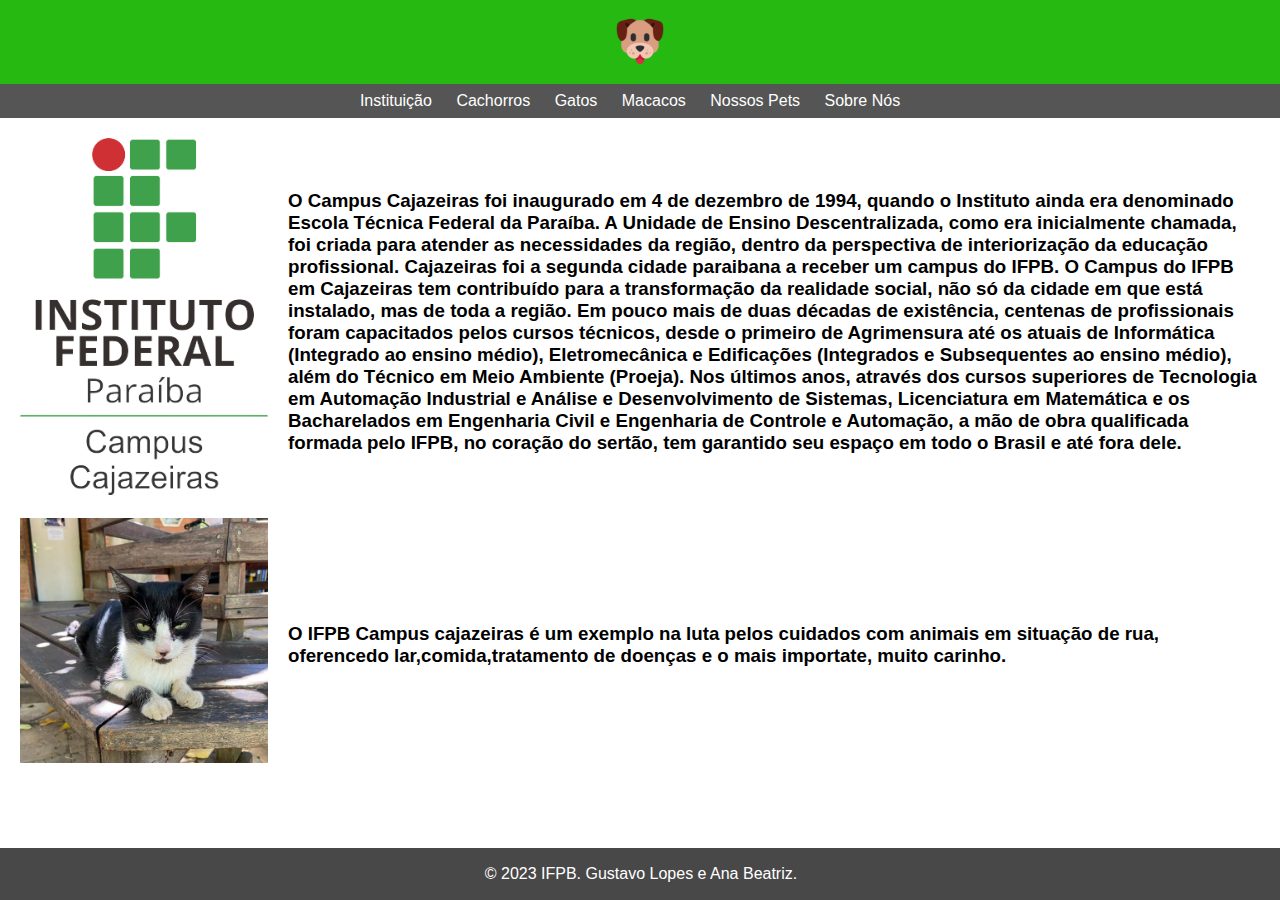
<file: index.html>
<!DOCTYPE html>
<html lang="en">
<head>
    <meta charset="UTF-8">
    <meta http-equiv="X-UA-Compatible" content="IE=edge">
    <meta name="viewport" content="width=device-width, initial-scale=1.0">
    <link rel="stylesheet" href="style.css">
    <link rel="shortcut icon" href="imagens/Icon.ico" type="image/x-icon">
    <title>IFPets</title>
</head>
<body>
    <header>
        <img src="imagens/Icon.ico" alt="">
    </header>
    <nav>
        <ul>
            <li><a href="index.html">Instituição</a></li>
            <li><a href="dogs.html">Cachorros</a></li>
            <li><a href="cats.html">Gatos</a></li>
            <li><a href="mk.html">Macacos</a></li>
            <li><a href="np.html">Nossos Pets</a></li>
            <li><a href="sn.html">Sobre Nós</a></li>
        </ul>
    </nav>
    <main>
        <section class="description">
            <img src="imagens/IFlogo.png" alt="Logo IFPB">
            <h3>O Campus Cajazeiras foi inaugurado em 4 de dezembro de 1994, quando o Instituto ainda era denominado Escola Técnica Federal da Paraíba. A Unidade de Ensino Descentralizada, como era inicialmente chamada, foi criada para atender as necessidades da região, dentro da perspectiva de interiorização da educação profissional. 
                Cajazeiras foi a segunda cidade paraibana a receber um campus do IFPB.
                O Campus do IFPB em Cajazeiras tem contribuído para a transformação da realidade social, não só da cidade em que está instalado, mas de toda a região. Em pouco mais de duas décadas de existência, centenas de profissionais foram capacitados pelos cursos técnicos, desde o primeiro de Agrimensura até os atuais de Informática (Integrado ao ensino médio), Eletromecânica e Edificações (Integrados e Subsequentes ao ensino médio), além do  Técnico em Meio Ambiente (Proeja).
                Nos últimos anos, através dos cursos superiores de Tecnologia em Automação Industrial e Análise e Desenvolvimento de Sistemas, Licenciatura em Matemática e os Bacharelados em Engenharia Civil e Engenharia de Controle e Automação, a mão de obra qualificada formada pelo IFPB, no coração do sertão, tem garantido seu espaço em todo o Brasil e até fora dele.
            </h3>
        </section>
        <section class="description">
            <img src="animlsimgs/rodfs.jfif" alt="Entrada do IFPB/Cajazeiras">
            <h3>O IFPB Campus cajazeiras é um exemplo na luta pelos cuidados com animais em situação de rua, oferencedo lar,comida,tratamento de doenças e o mais importate, muito carinho.</h3>
        </section>
    </main>
    <footer>
        <p>&copy; 2023 IFPB. Gustavo Lopes e Ana Beatriz.</p>
    </footer>
</body>
</html>
</file>
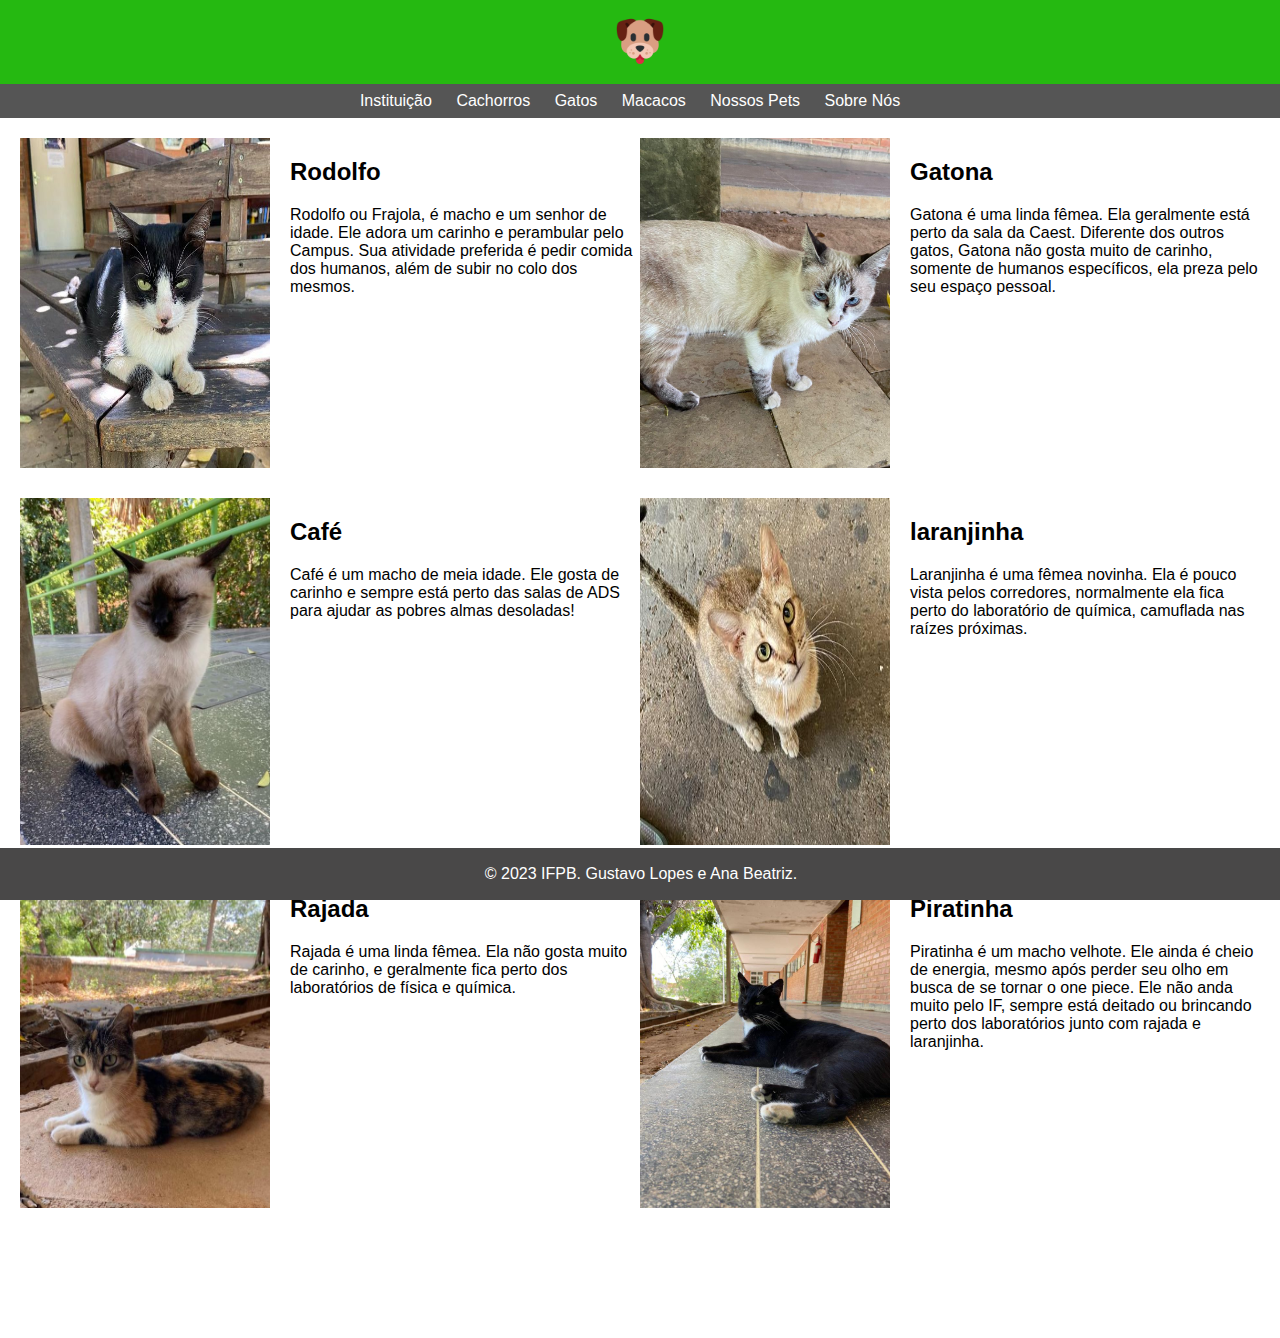
<file: cats.html>
<!DOCTYPE html>
<html lang="en">
<head>
    <meta charset="UTF-8">
    <meta http-equiv="X-UA-Compatible" content="IE=edge">
    <meta name="viewport" content="width=device-width, initial-scale=1.0">
    <link rel="stylesheet" href="stylecat.css">
    <link rel="shortcut icon" href="imagens/Icon.ico" type="image/x-icon">
    <title>IFPets</title>
</head>
<body>
    <header>
        <img src="imagens/Icon.ico" alt="">
    </header>
    <nav>
        <ul>
            <li><a href="index.html">Instituição</a></li>
            <li><a href="dogs.html">Cachorros</a></li>
            <li><a href="cats.html">Gatos</a></li>
            <li><a href="mk.html">Macacos</a></li>
            <li><a href="np.html">Nossos Pets</a></li>
            <li><a href="sn.html">Sobre Nós</a></li>
        </ul>
    </nav>
    <main>
        <section class="cat-section">
            <img src="animlsimgs/rodfs.jfif" alt="Gato 1">
            <div class="cat-description">
                <h2>Rodolfo</h2>
                <p> Rodolfo ou Frajola, é macho e um senhor de idade. Ele adora um carinho e perambular pelo Campus. Sua atividade preferida é pedir comida dos
                    humanos, além de subir no colo dos mesmos.  </p>
            </div>
            <img src="animlsimgs/gatona.jfif" alt="Gato 2">
            <div class="cat-description">
                <h2>Gatona</h2>
                <p>Gatona é uma linda fêmea. Ela geralmente está perto da sala da Caest. Diferente dos outros gatos, Gatona não gosta muito de carinho, somente de humanos
                    específicos, ela preza pelo seu espaço pessoal.
                </p>
            </div>
        </section>
        <section class="cat-section">
            <img src="animlsimgs/cafscat.jfif" alt="Gato 3">
            <div class="cat-description">
                <h2>Café</h2>
                <p>Café é um macho de meia idade. Ele gosta de carinho e sempre está perto das salas de ADS para ajudar as pobres almas desoladas!</p>
            </div>
            <img src="animlsimgs/laranjinha.jfif" alt="Gato 4">
            <div class="cat-description">
                <h2>laranjinha</h2>
                <p>Laranjinha é uma fêmea novinha. Ela é pouco vista pelos corredores, normalmente ela fica perto do laboratório de química, camuflada 
                    nas raízes próximas.
                </p>
            </div>
        </section>
        <section class="cat-section">
            <img src="animlsimgs/rajada.jfif" alt="cachorra 5">
            <div class="cat-description">
                <h2>Rajada</h2>
                <p>Rajada é uma linda fêmea. Ela não gosta muito de carinho, e geralmente fica perto dos laboratórios de física e química.</p>
            </div>
            <img src="animlsimgs/pirata.jfif" alt="Gato 6">
            <div class="cat-description">
                <h2>Piratinha</h2>
                <p>Piratinha é um macho velhote. Ele ainda é cheio de energia, mesmo após perder seu olho em busca de se tornar o one piece.
                    Ele não anda muito pelo IF, sempre está deitado ou brincando perto dos laboratórios junto com rajada e laranjinha.
                </p>
            </div>
        </section>
    </main>
    <footer>
        <p>&copy; 2023 IFPB. Gustavo Lopes e Ana Beatriz.</p>
    </footer>
</body>
</html>
</file>
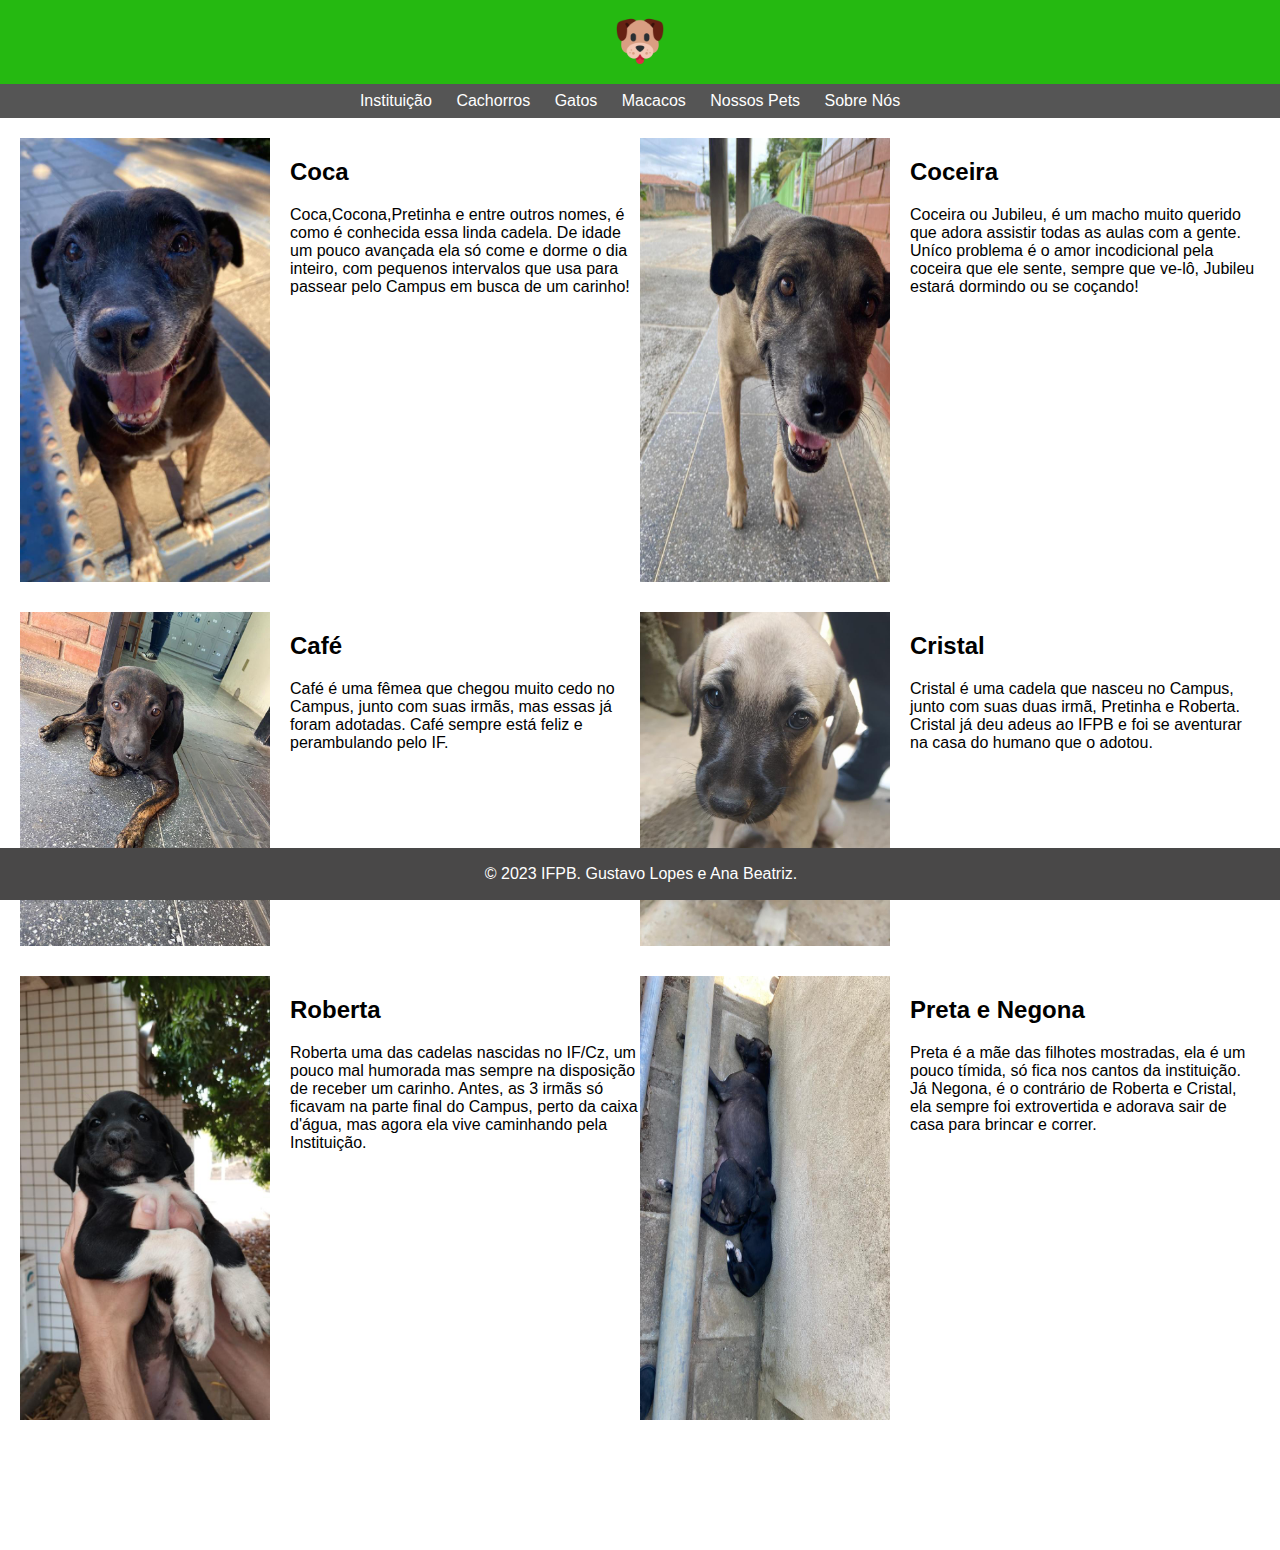
<file: dogs.html>
<!DOCTYPE html>
<html lang="en">
<head>
    <meta charset="UTF-8">
    <meta http-equiv="X-UA-Compatible" content="IE=edge">
    <meta name="viewport" content="width=device-width, initial-scale=1.0">
    <link rel="stylesheet" href="styledogs.css">
    <link rel="shortcut icon" href="imagens/Icon.ico" type="image/x-icon">
    <title>IFPets</title>
</head>
<body>
    <header>
        <img src="imagens/Icon.ico" alt="">
    </header>
    <nav>
        <ul>
            <li><a href="index.html">Instituição</a></li>
            <li><a href="dogs.html">Cachorros</a></li>
            <li><a href="cats.html">Gatos</a></li>
            <li><a href="mk.html">Macacos</a></li>
            <li><a href="np.html">Nossos Pets</a></li>
            <li><a href="sn.html">Sobre Nós</a></li>
        </ul>
    </nav>
    <main>
        <section class="dog-section">
            <img src="animlsimgs/coca.jfif" alt="Cachorro 1">
            <div class="dog-description">
                <h2>Coca</h2>
                <p>Coca,Cocona,Pretinha e entre outros nomes, é como é conhecida essa linda cadela. De idade um pouco avançada
                    ela só come e dorme o dia inteiro, com pequenos intervalos que usa para passear pelo Campus em busca de um carinho!
                </p>
            </div>
            <img src="animlsimgs/Coceira.jfif" alt="Cachorro 2">
            <div class="dog-description">
                <h2>Coceira</h2>
                <p>Coceira ou Jubileu, é um macho muito querido que adora assistir todas as aulas com a gente. Uníco problema é o amor incodicional
                    pela coceira que ele sente, sempre que ve-lô, Jubileu estará dormindo ou se coçando!
                </p>
            </div>
        </section>
        <section class="dog-section">
            <img src="animlsimgs/cafe.jfif" alt="Cachorro 3">
            <div class="dog-description">
                <h2>Café</h2>
                <p>Café é uma fêmea que chegou muito cedo no Campus, junto com suas irmãs, mas essas já foram adotadas.
                    Café sempre está feliz e perambulando pelo IF.
                </p>
            </div>
            <img src="animlsimgs/cristal.jfif" alt="Cachorro 4">
            <div class="dog-description">
                <h2>Cristal</h2>
                <p>Cristal é uma cadela que nasceu no Campus, junto com suas duas irmã, Pretinha e Roberta. Cristal já deu
                    adeus ao IFPB e foi se aventurar na casa do humano que o adotou.
                </p>
            </div>
        </section>
        <section class="dog-section">
            <img src="animlsimgs/roberta.jfif" alt="cachorra 5">
            <div class="dog-description">
                <h2>Roberta</h2>
                <p>Roberta uma das cadelas nascidas no IF/Cz, um pouco mal humorada mas sempre na disposição de receber um carinho.
                    Antes, as 3 irmãs só ficavam na parte final do Campus, perto da caixa d'água, mas agora ela vive caminhando pela
                    Instituição.
                </p>
            </div>
            <img src="animlsimgs/pretas.jfif" alt="Cachorra 7">
            <div class="dog-description">
                <h2>Preta e Negona</h2>
                <p>Preta é a mãe das filhotes mostradas, ela é um pouco tímida, só fica nos cantos da instituição.
                    Já Negona, é o contrário de Roberta e Cristal, ela sempre foi extrovertida e adorava sair de casa 
                    para brincar e correr.
                </p>
            </div>
        </section>
    </main>
    <footer>
        <p>&copy; 2023 IFPB. Gustavo Lopes e Ana Beatriz.</p>
    </footer>
</body>
</html>
</file>
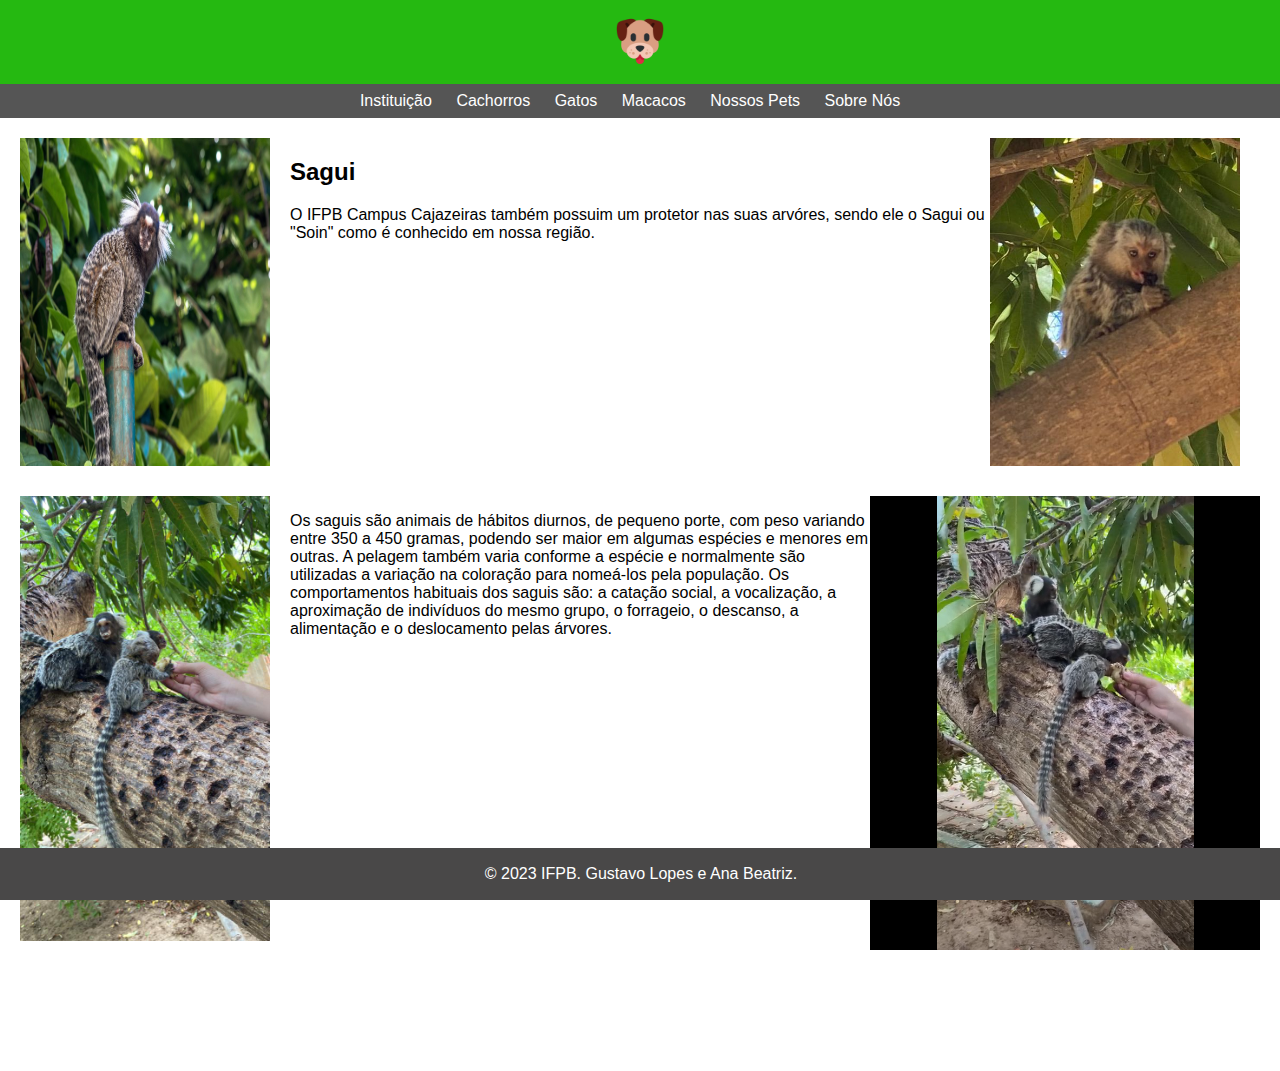
<file: mk.html>
<!DOCTYPE html>
<html lang="en">
<head>
    <meta charset="UTF-8">
    <meta http-equiv="X-UA-Compatible" content="IE=edge">
    <meta name="viewport" content="width=device-width, initial-scale=1.0">
    <link rel="stylesheet" href="mk.css">
    <link rel="shortcut icon" href="imagens/Icon.ico" type="image/x-icon">
    <title>IFPets</title>
</head>
<body>
    <header>
        <img src="imagens/Icon.ico" alt="">
    </header>
    <nav>
        <ul>
            <li><a href="index.html">Instituição</a></li>
            <li><a href="dogs.html">Cachorros</a></li>
            <li><a href="cats.html">Gatos</a></li>
            <li><a href="mk.html">Macacos</a></li>
            <li><a href="np.html">Nossos Pets</a></li>
            <li><a href="sn.html">Sobre Nós</a></li>
        </ul>
    </nav>
    <main>
        <section class="cat-section">
            <img src="animlsimgs/monk.jpg" alt="Sagui 1">
            <div class="cat-description">
                <h2>Sagui</h2>
                <p>O IFPB Campus Cajazeiras também possuim um protetor nas suas arvóres, sendo ele o Sagui ou "Soin" como é conhecido em nossa região.</p>
            </div>
            <img src="animlsimgs/beibisagui.jfif" alt="Sagui 2">
        </section>
        <section class="cat-section">
            <img src="animlsimgs/macac.jfif" alt="Sagui ]3 ">
            <div class="cat-description">
                <p> Os saguis são animais de hábitos diurnos, de pequeno porte, com peso variando entre 350 a 450 gramas, podendo ser maior em algumas espécies e menores em outras. A pelagem também varia conforme a espécie 
                    e normalmente são utilizadas a variação na coloração para nomeá-los pela população. Os comportamentos habituais dos saguis são: a catação social, a vocalização, a aproximação de indivíduos do mesmo grupo, 
                    o forrageio, o descanso, a alimentação e o deslocamento pelas árvores. </p>
            </div>
            <div class="video-container">
                <iframe src="animlsimgs/WhatsApp Video 2023-12-11 at 11.08.43.mp4" frameborder="0" allowfullscreen></iframe>
            </div>
        </section>
    </main>
    <footer>
        <p>&copy; 2023 IFPB. Gustavo Lopes e Ana Beatriz.</p>
    </footer>
</body>
</html>
</file>
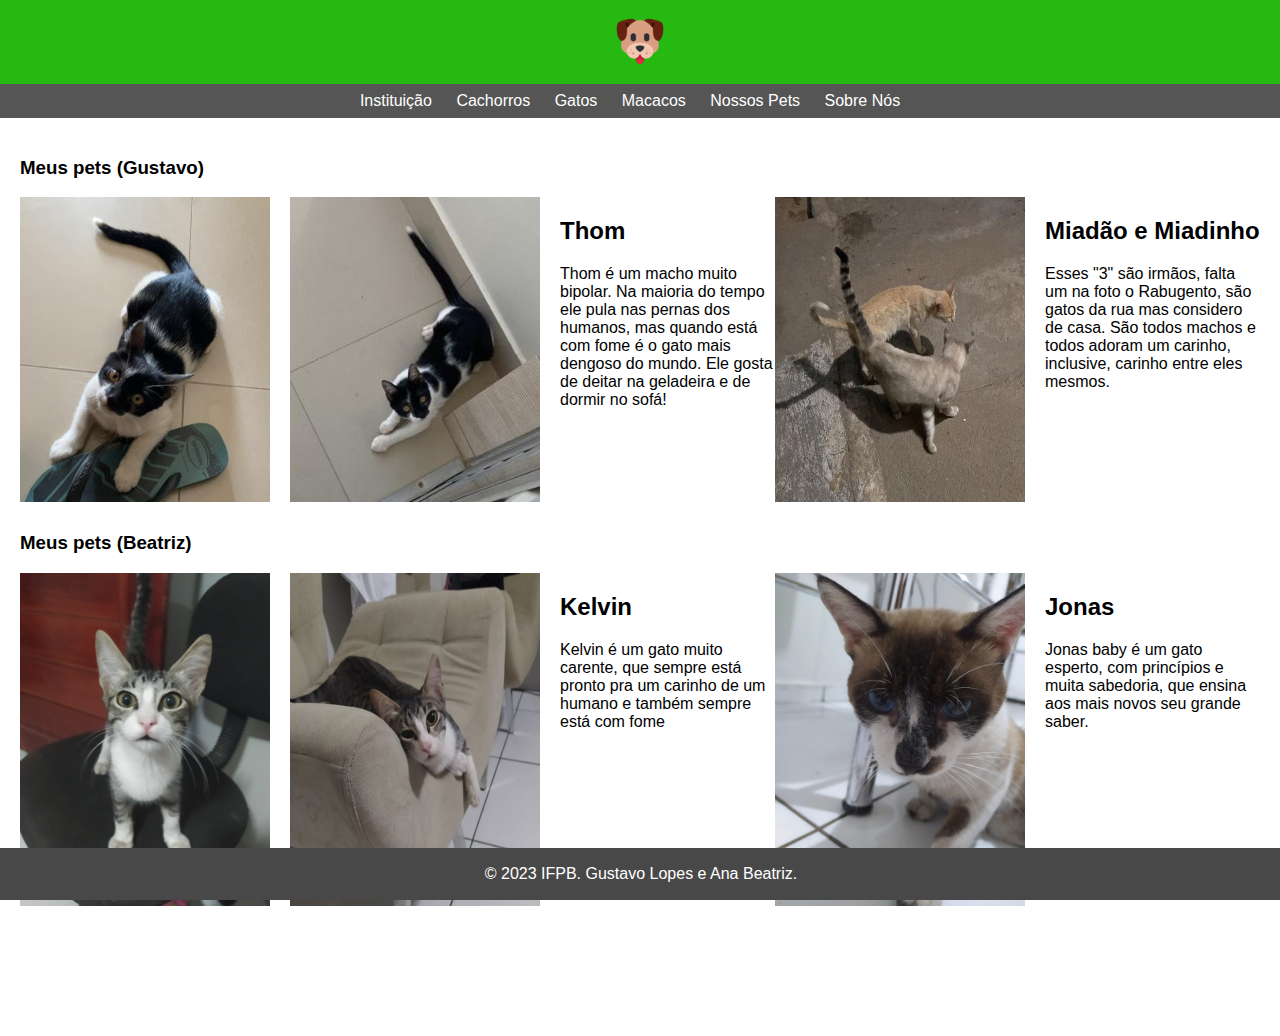
<file: np.html>
<!DOCTYPE html>
<html lang="en">
<head>
    <meta charset="UTF-8">
    <meta http-equiv="X-UA-Compatible" content="IE=edge">
    <meta name="viewport" content="width=device-width, initial-scale=1.0">
    <link rel="stylesheet" href="stylecat.css">
    <link rel="shortcut icon" href="imagens/Icon.ico" type="image/x-icon">
    <title>IFPets</title>
</head>
<body>
    <header>
        <img src="imagens/Icon.ico" alt="">
    </header>
    <nav>
        <ul>
            <li><a href="index.html">Instituição</a></li>
            <li><a href="dogs.html">Cachorros</a></li>
            <li><a href="cats.html">Gatos</a></li>
            <li><a href="mk.html">Macacos</a></li>
            <li><a href="np.html">Nossos Pets</a></li>
            <li><a href="sn.html">Sobre Nós</a></li>
        </ul>
    </nav>
    <main>
        <h3>Meus pets (Gustavo)</h3>
        <section class="cat-section">
            <img src="animlsimgs/thom1.jfif" alt="Gato 1">
            <img src="animlsimgs/thom2.jfif" alt="Gato 2">
            <div class="cat-description">
                <h2>Thom</h2>
                <p> Thom é um macho muito bipolar. Na maioria do tempo ele pula nas pernas dos humanos, mas quando está com fome é o gato mais dengoso do mundo.
                    Ele gosta de deitar na geladeira e de dormir no sofá!
                </p>
            </div>
            <img src="animlsimgs/irmaos.jfif" alt="Gatos 4">
            <div class="cat-description">
                <h2>Miadão e Miadinho</h2>
                <p>Esses "3" são irmãos, falta um na foto o Rabugento, são gatos da rua mas considero de casa. São todos machos e todos adoram um carinho, inclusive, 
                carinho entre eles mesmos.</p>
            </div>
        </section>
        <h3>Meus pets (Beatriz)</h3>
        <section class="cat-section">
            <img src="animlsimgs/kelvin1.jfif" alt="Gato 5">
            <img src="animlsimgs/kelvin2.jfif" alt="Gato 6">
            <div class="cat-description">
                <h2>Kelvin</h2>
                <p> Kelvin é um gato muito carente, que sempre está pronto pra um carinho de um humano e também sempre está com fome
                </p>
            </div>
            <img src="animlsimgs/jonas.jfif" alt="Gato 7">
            <div class="cat-description">
                <h2>Jonas</h2>
                <p>Jonas baby é um gato esperto, com princípios e muita sabedoria, que ensina aos mais novos seu grande saber.</p>
            </div>
        </section>
    </main>
    <footer>
        <p>&copy; 2023 IFPB. Gustavo Lopes e Ana Beatriz.</p>
    </footer>
</body>
</html>
</file>
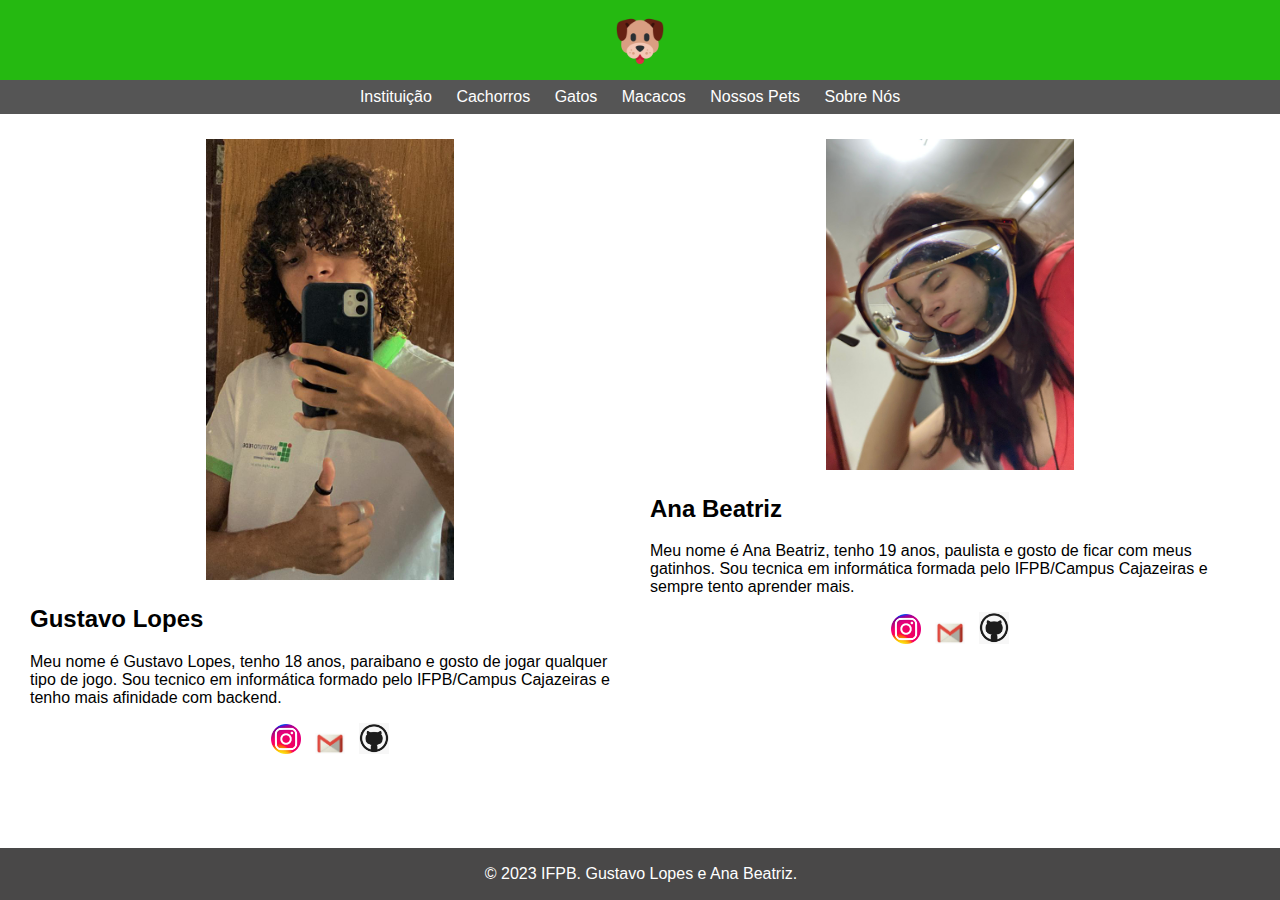
<file: sn.html>
<html lang="en">
<head>
    <meta charset="UTF-8">
    <meta http-equiv="X-UA-Compatible" content="IE=edge">
    <meta name="viewport" content="width=device-width, initial-scale=1.0">
    <link rel="stylesheet" href="stylesn.css">
    <link rel="shortcut icon" href="imagens/Icon.ico" type="image/x-icon">
    <title>IFPets</title>
</head>
<body>

<header>
    <img src="imagens/Icon.ico" alt="">
</header>

<nav>
    <ul>
        <li><a href="index.html">Instituição</a></li>
        <li><a href="dogs.html">Cachorros</a></li>
        <li><a href="cats.html">Gatos</a></li>
        <li><a href="mk.html">Macacos</a></li>
        <li><a href="np.html">Nossos Pets</a></li>
        <li><a href="sn.html">Sobre Nós</a></li>
    </ul>
</nav>

<main>
    <div class="about-section">
        <div class="team-member">
            <img src="animlsimgs/fromp.jfif" alt="Membro 1">
            <div class="about-description">
                <h2>Gustavo Lopes</h2>
                <p>Meu nome é Gustavo Lopes, tenho 18 anos, paraibano e gosto de jogar qualquer tipo de jogo. 
                    Sou tecnico em informática formado pelo IFPB/Campus Cajazeiras e tenho mais afinidade com backend.
                </p>
            </div>
            <div class="social-icons">
                <a href="https://www.instagram.com/g.frombos/" target="_blank"><img src="animlsimgs/insta.png" alt="Instagram"></a>
                <a href="mailto:gugalopes.dev@gmail.com" target="_blank"><img src="animlsimgs/gmail.jfif" alt="Email"></a>
                <a href="https://github.com/Frombolas" target="_blank"><img src="animlsimgs/git logo.png" alt="github"></a>
            </div>
        </div>

        <div class="team-member">
            <img src="animlsimgs/testB.jfif" alt="Membro 2">
            <div class="about-description">
                <h2>Ana Beatriz </h2>
                <p>Meu nome é Ana Beatriz, tenho 19 anos, paulista e gosto de ficar com meus gatinhos. 
                    Sou tecnica em informática formada pelo IFPB/Campus Cajazeiras e sempre tento aprender mais.
                </p>
            </div>
            <div class="social-icons">
                <a href="https://www.instagram.com/_beeeatrix/" target="_blank"><img src="animlsimgs/insta.png" alt="Instagram"></a>
                <a href="mailto:anabeatrizqueiroza@gmail.com" target="_blank"><img src="animlsimgs/gmail.jfif" alt="Email"></a>
                <a href="https://github.com/birila23" target="_blank"><img src="animlsimgs/git logo.png" alt="github"></a>
            </div>
        </div>
    </div>
</main>

<footer>
    <p>&copy; 2023 IFPB. Gustavo Lopes e Ana Beatriz.</p>
</footer>

</body>
</html>
</file>
<file: style.css>
body {
    font-family: Arial, sans-serif;
    margin: 0;
    padding: 0;
    box-sizing: border-box;
    overflow-y: auto;
}

header {
    background-color: #25b911;
    color: white;
    text-align: center;
    padding: 1em 0;
}

nav {
    background-color: #555;
    padding: 0.5em 0;
}

ul {
    list-style: none;
    text-align: center;
    margin: 0;
    padding: 0;
}

li {
    display: inline-block;
    margin-right: 20px;
}

a {
    text-decoration: none;
    color: white;
}
a:hover{
    color: #25b911;
 }

main {
    padding: 20px;
    margin-bottom: 80px;
}

.description {
    display: flex;
    align-items: center;
    margin-bottom: 1%;
}

.description img {
    max-width: 20%;
    margin-right: 20px;
    width: 25%;
    margin-bottom: 10px;
}

footer {
    background-color: rgb(73, 72, 72);
    color: white;
    text-align: center;
    padding: 1px;
    position: fixed;
    bottom: 0;
    width: 100%;
}
@media (max-width: 390px) {
    main {
        margin-bottom: 60px;
    }

    .description img {
        max-width: 50%;
        width: 100%;
        margin-right: 0;
        margin-bottom: 10px;
    }
    .description{
        display: flex;
        flex-direction: column;
    }
}
</file>
<file: stylecat.css>
body {
    font-family: Arial, sans-serif;
    margin: 0;
    padding: 0;
    box-sizing: border-box;
    overflow-y: auto;
}

header {
    background-color: #25b911;
    text-align: center;
    padding: 1em 0;
}

nav {
    background-color: #555;
    padding: 0.5em 0;
}

ul {
    list-style: none;
    text-align: center;
    margin: 0;
    padding: 0;
}

li {
    display: inline-block;
    margin-right: 20px;
}

a {
    text-decoration: none;
    color: white;
}

main {
    padding: 20px;
    margin-bottom: 80px;
}

.cat-section {
    display: flex;
    flex-wrap: wrap;
    margin-bottom: 20px;
}

.cat-section img {
    max-width: 100%;
    width: 250px;
    margin-right: 20px;
    margin-bottom: 10px;
}

.cat-description {
    flex: 1;
}

@media (max-width: 390px) {
    .cat-section {
        flex-direction: column;
    }

    .cat-section img {
        width: 100%;
        margin-right: 0;
        margin-bottom: 10px;
    }
}

footer {
    background-color: rgb(73, 72, 72);
    color: white;
    text-align: center;
    padding: 1px;
    position: fixed;
    bottom: 0;
    width: 100%;
}
</file>
<file: styledogs.css>
body {
    font-family: Arial, sans-serif;
    margin: 0;
    padding: 0;
    box-sizing: border-box;
    overflow-y: auto;
}

header {
    background-color: #25b911;
    text-align: center;
    padding: 1em 0;
}

nav {
    background-color: #555;
    padding: 0.5em 0;
}

ul {
    list-style: none;
    text-align: center;
    margin: 0;
    padding: 0;
}

li {
    display: inline-block;
    margin-right: 20px;
}

a {
    text-decoration: none;
    color: white;
}

main {
    padding: 20px;
    margin-bottom: 80px;
}

.dog-section {
    display: flex;
    flex-wrap: wrap;
    margin-bottom: 20px;
}

.dog-section img {
    max-width: 100%;
    width: 250px;
    margin-right: 20px;
    margin-bottom: 10px;
}

.dog-description {
    flex: 1;
}

@media (max-width: 390px) {
    .dog-section {
        flex-direction: column;
    }

    .dog-section img {
        width: 100%;
        margin-right: 0;
        margin-bottom: 10px;
    }
}

footer {
    background-color: rgb(73, 72, 72);
    color: white;
    text-align: center;
    padding: 1px;
    position: fixed;
    bottom: 0;
    width: 100%;
}
</file>
<file: mk.css>
body {
    font-family: Arial, sans-serif;
    margin: 0;
    padding: 0;
    box-sizing: border-box;
    overflow-y: auto;
}

header {
    background-color: #25b911;
    text-align: center;
    padding: 1em 0;
}

nav {
    background-color: #555;
    padding: 0.5em 0;
}

ul {
    list-style: none;
    text-align: center;
    margin: 0;
    padding: 0;
}

li {
    display: inline-block;
    margin-right: 20px;
}

a {
    text-decoration: none;
    color: white;
}

main {
    padding: 20px;
    margin-bottom: 80px;
}

.cat-section {
    display: flex;
    flex-wrap: wrap;
    margin-bottom: 20px;
}

.cat-section img {
    max-width: 100%;
    width: 250px;
    margin-right: 20px;
    margin-bottom: 10px;
}

.video-container {
    position: relative;
    width: 100%;
    max-width: 390px; 
    margin: 0 auto; 
    overflow: hidden; 
    aspect-ratio: 1;
}
.video-container iframe {
    width: 100%;
    height: 100%; 
}


.cat-description {
    flex: 1;
}

@media (max-width: 390px) {
    .dog-section {
        flex-direction: column;
    }

    .cat-section img {
        width: 100%;
        margin-right: 0;
        margin-bottom: 10px;
    }
    .video-container {
        max-width: 100%; 
    }
}

footer {
    background-color: rgb(73, 72, 72);
    color: white;
    text-align: center;
    padding: 1px;
    position: fixed;
    bottom: 0;
    width: 100%;
}
</file>
<file: stylesn.css>
body {
    font-family: Arial, sans-serif;
    margin: 0;
    padding: 0;
    box-sizing: border-box;
    overflow-y: auto;
}

header {
    background-color: #25b911;
    text-align: center;
    padding: 1em 0;
}

nav {
    background-color: #555;
    padding: 0.5em 0;
}

ul {
    list-style: none;
    text-align: center;
    margin: 0;
    padding: 0;
}

li {
    display: inline-block;
    margin-right: 20px;
}

a {
    text-decoration: none;
    color: white;
}

main {
    padding: 20px;
    margin-bottom: 80px;
}


.about-section {
    display: flex;
    flex-wrap: wrap;
    margin-bottom: 20px;
    justify-content: space-between;
}

.team-member {
    flex: 1;
    text-align: center;
    margin-bottom: 20px;
}

.team-member img {
    max-width: 40%;
    width: 60%;
    margin: 5px;
}

.member-info {
    width: 100%;
}

.about-description {
    text-align: left;
    padding: 0 10px;
    max-width: 100%;
}

.social-icons {
    text-align: center;
    margin-top: 10px;
}

.social-icons img {
    max-width: 30px;
    margin: 0 5px;
}



footer {
    background-color: rgb(73, 72, 72);
    color: white;
    text-align: center;
    padding: 1px;
    position: fixed;
    bottom: 0;
    width: 100%;
}

@media (max-width: 390px) {
    .about-section img {
        width: 100%;
    }
    .team-member img {
        margin-bottom: 5px;
    }
}
</file>
